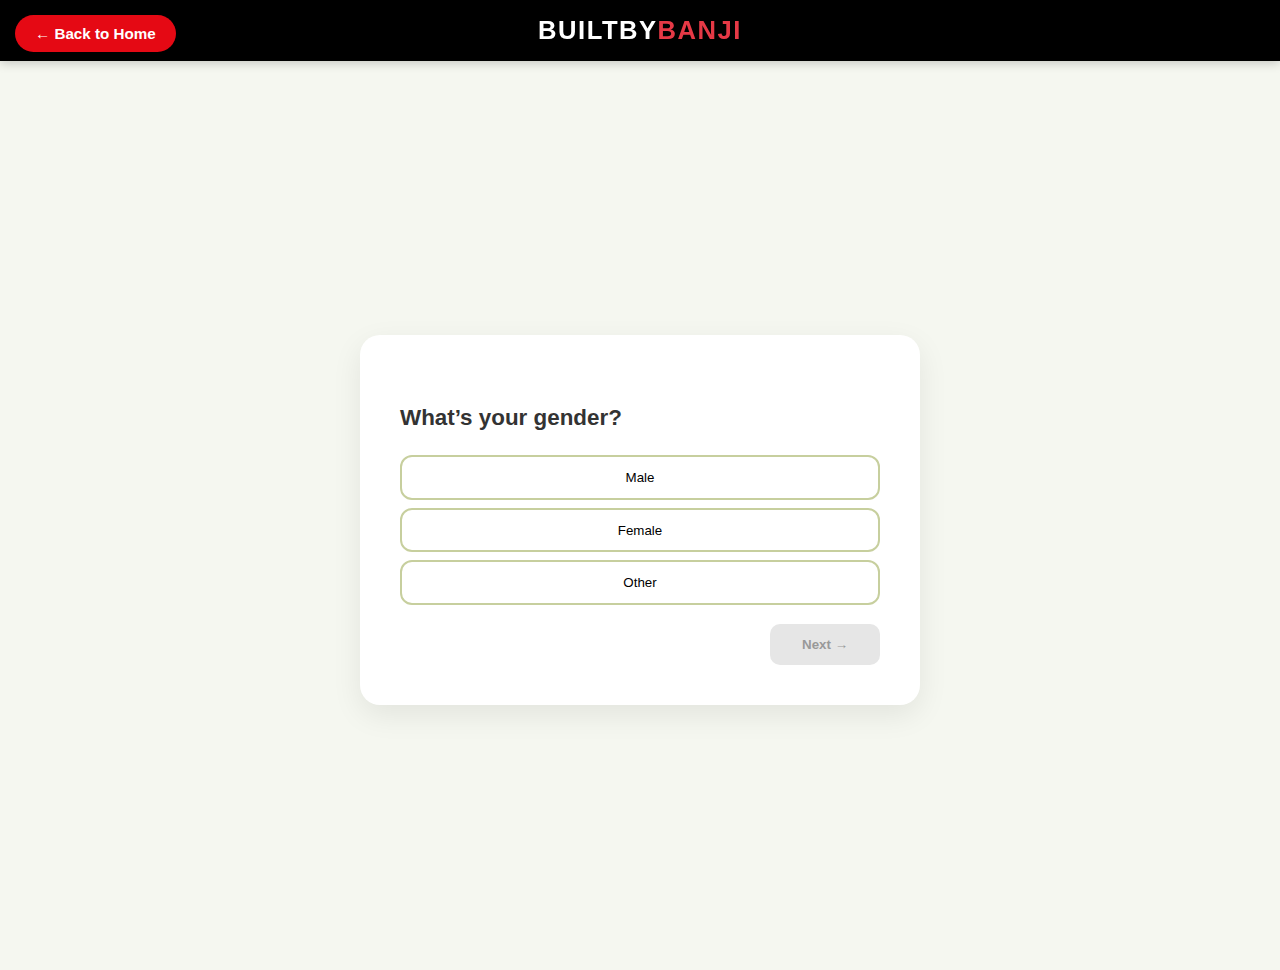
<file: coaching-survey.html>
<!DOCTYPE html>
<html lang="en">
<head>
  <meta charset="UTF-8" />
  <meta name="viewport" content="width=device-width, initial-scale=1.0" />
  <title>Coaching Survey | BuiltByBanji</title>
  <link rel="stylesheet" href="survey.css" />
</head>
<body>
  <nav class="navbar">
    <div class="nav-logo">BuiltBy<span>Banji</span></div>
  </nav>

  <div class="survey-wrapper">
    <div class="survey-card">
      <div id="progress-bar"></div>

      <div id="question-box" class="fade-in">
        <h2 id="question">What’s your gender?</h2>
        <div id="options"></div>
      </div>

      <div class="bottom-nav">
        <button id="nextBtn" disabled>Next →</button>
      </div>
    </div>
  </div>
  <a href="index.html" class="back-btn">← Back to Home</a>


  <script>
    const questions = [
      { q: "What’s your gender?", options: ["Male", "Female", "Other"] },
      { q: "What’s your body type?", options: ["Ectomorph", "Mesomorph", "Endomorph"] },
      { q: "How long have you been consistently working out?", options: ["I've never trained before", "Less than 6 months", "6-12 months", "1-3 years","3+ years"]},
      { q: "Have you worked with a personal trainer before?", options: ["Yes","No"] },
      { q: "Which training location is most accessible to you?", options: ["Commercial gym","Home gym","outdoors"] },
      { q: "What’s your main fitness goal?", options: ["Build muscle", "Lose fat", "Recomp", "Stay fit"] },
      { q: "How many days a week can you train?", options: ["3", "4", "5", "6+"] },
      { q: "Any injuries or limitations?", options: ["None", "Lower back", "Knees", "Shoulders", "Other"] },
    ];

    let currentIndex = 0;
    const questionBox = document.getElementById("question");
    const optionsBox = document.getElementById("options");
    const nextBtn = document.getElementById("nextBtn");
    const progressBar = document.getElementById("progress-bar");

    let answers = {};

    function loadQuestion() {
      const q = questions[currentIndex];
      questionBox.textContent = q.q;
      optionsBox.innerHTML = "";

      q.options.forEach(opt => {
        const btn = document.createElement("button");
        btn.textContent = opt;
        btn.classList.add("option-btn");
        btn.onclick = (e) => selectOption(e, opt);
        optionsBox.appendChild(btn);
      });

      nextBtn.disabled = true;
      animateIn();
      updateProgress();
    }

    function selectOption(e, opt) {
      answers[questions[currentIndex].q] = opt;
      document.querySelectorAll(".option-btn").forEach(btn => btn.classList.remove("selected"));
      e.target.classList.add("selected");
      nextBtn.disabled = false;
    }

    nextBtn.onclick = () => {
      if (currentIndex < questions.length - 1) {
        animateOut(() => {
          currentIndex++;
          loadQuestion();
        });
      } else {
        showSummary();
      }
    };

    function showSummary() {
      animateOut(() => {
        questionBox.textContent = "✅ Thank you!";
        optionsBox.innerHTML = `
          <p>Your responses have been recorded.</p>
          <p>We’ll use this info to tailor your custom plan.</p>
          <a href="contact.html" class="cta-btn">Proceed to Contact →</a>
        `;
        nextBtn.style.display = "none";
        progressBar.style.width = "100%";
      });
    }

    function animateOut(callback) {
      const box = document.getElementById("question-box");
      box.classList.remove("fade-in");
      box.classList.add("fade-out");
      setTimeout(() => {
        callback();
        box.classList.remove("fade-out");
        box.classList.add("fade-in");
      }, 300);
    }

    function animateIn() {
      const box = document.getElementById("question-box");
      box.classList.add("fade-in");
    }

    function updateProgress() {
      const percent = ((currentIndex) / questions.length) * 100;
      progressBar.style.width = `${percent}%`;
    }

    loadQuestion();
    function showSummary() {
  animateOut(() => {
    // Store answers in localStorage before redirect
    localStorage.setItem("surveyData", JSON.stringify(answers));

    // Redirect to contact form page
    window.location.href = "contact.html";
  });
}
  </script>
</body>
</html>
</file>
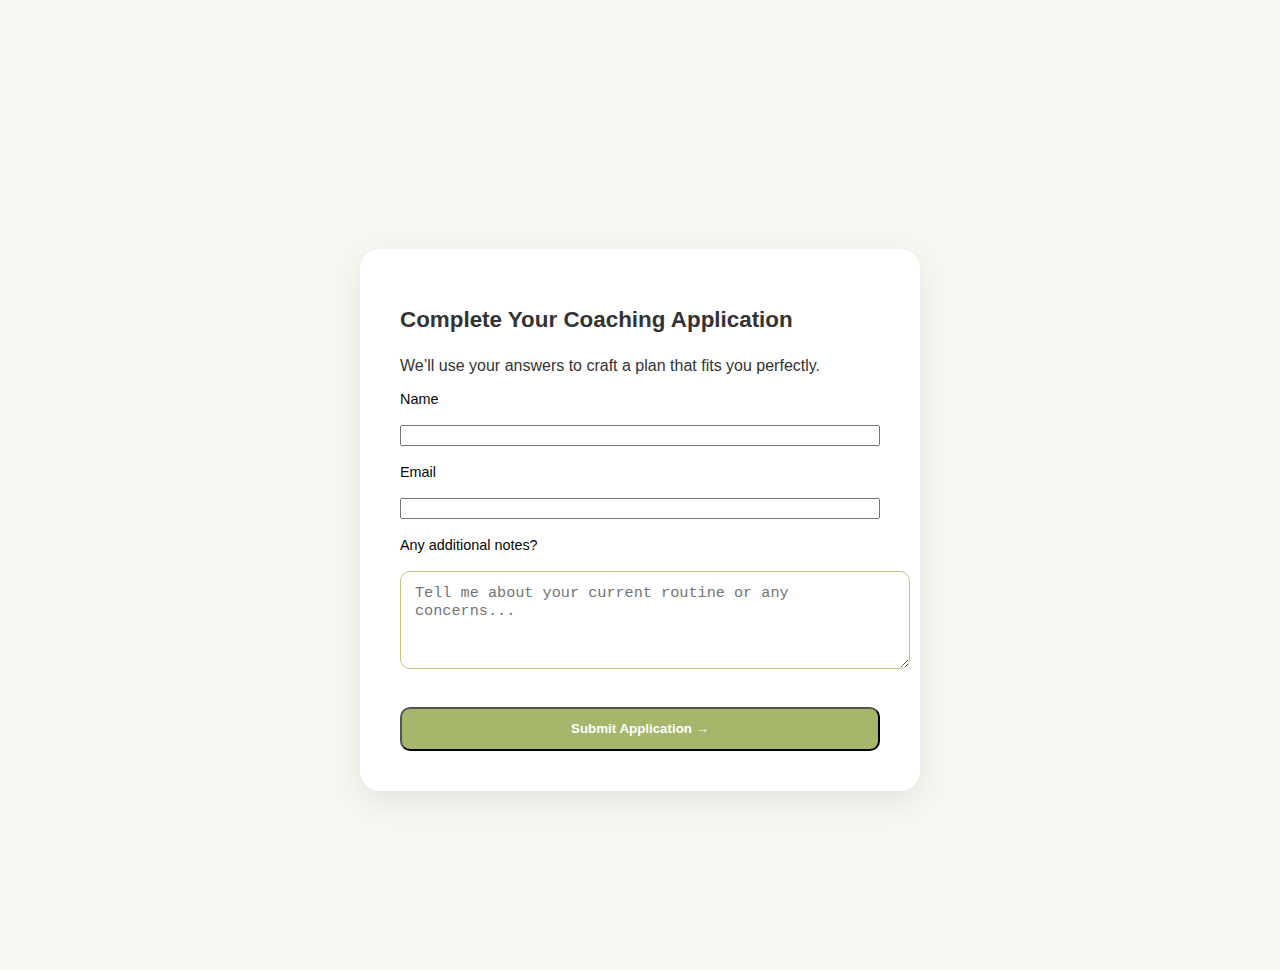
<file: contact.html>
<!DOCTYPE html>
<html lang="en">
<head>
  <meta charset="UTF-8">
  <meta name="viewport" content="width=device-width, initial-scale=1.0">
  <title>Apply for Coaching | BuiltByBanji</title>
  <link rel="stylesheet" href="survey.css" />
</head>
<body>
  <div class="survey-wrapper">
    <h2>Complete Your Coaching Application</h2>
    <p>We’ll use your answers to craft a plan that fits you perfectly.</p>

    <form id="contactForm" action="https://formspree.io/f/xzzjazvv" method="POST">
      <label>Name</label>
      <input type="text" name="name" required>

      <label>Email</label>
      <input type="email" name="email" required>

      <label>Any additional notes?</label>
      <textarea name="message" rows="4" placeholder="Tell me about your current routine or any concerns..."></textarea>

      <!-- Hidden survey data field -->
      <input type="hidden" name="surveyResults" id="surveyResults">

      <button type="submit" class="cta-btn">Submit Application →</button>
    </form>
  </div>

  <script>
    // Load survey results from localStorage
    const stored = localStorage.getItem("surveyData");
    if (stored) {
      const data = JSON.parse(stored);
      let formatted = Object.entries(data)
        .map(([q, a]) => `${q}: ${a}`)
        .join("\n");
      document.getElementById("surveyResults").value = formatted;
    }

    // Optionally clear data after submission
    document.getElementById("contactForm").addEventListener("submit", () => {
      localStorage.removeItem("surveyData");
    });
  </script>
</body>
</html>
</file>
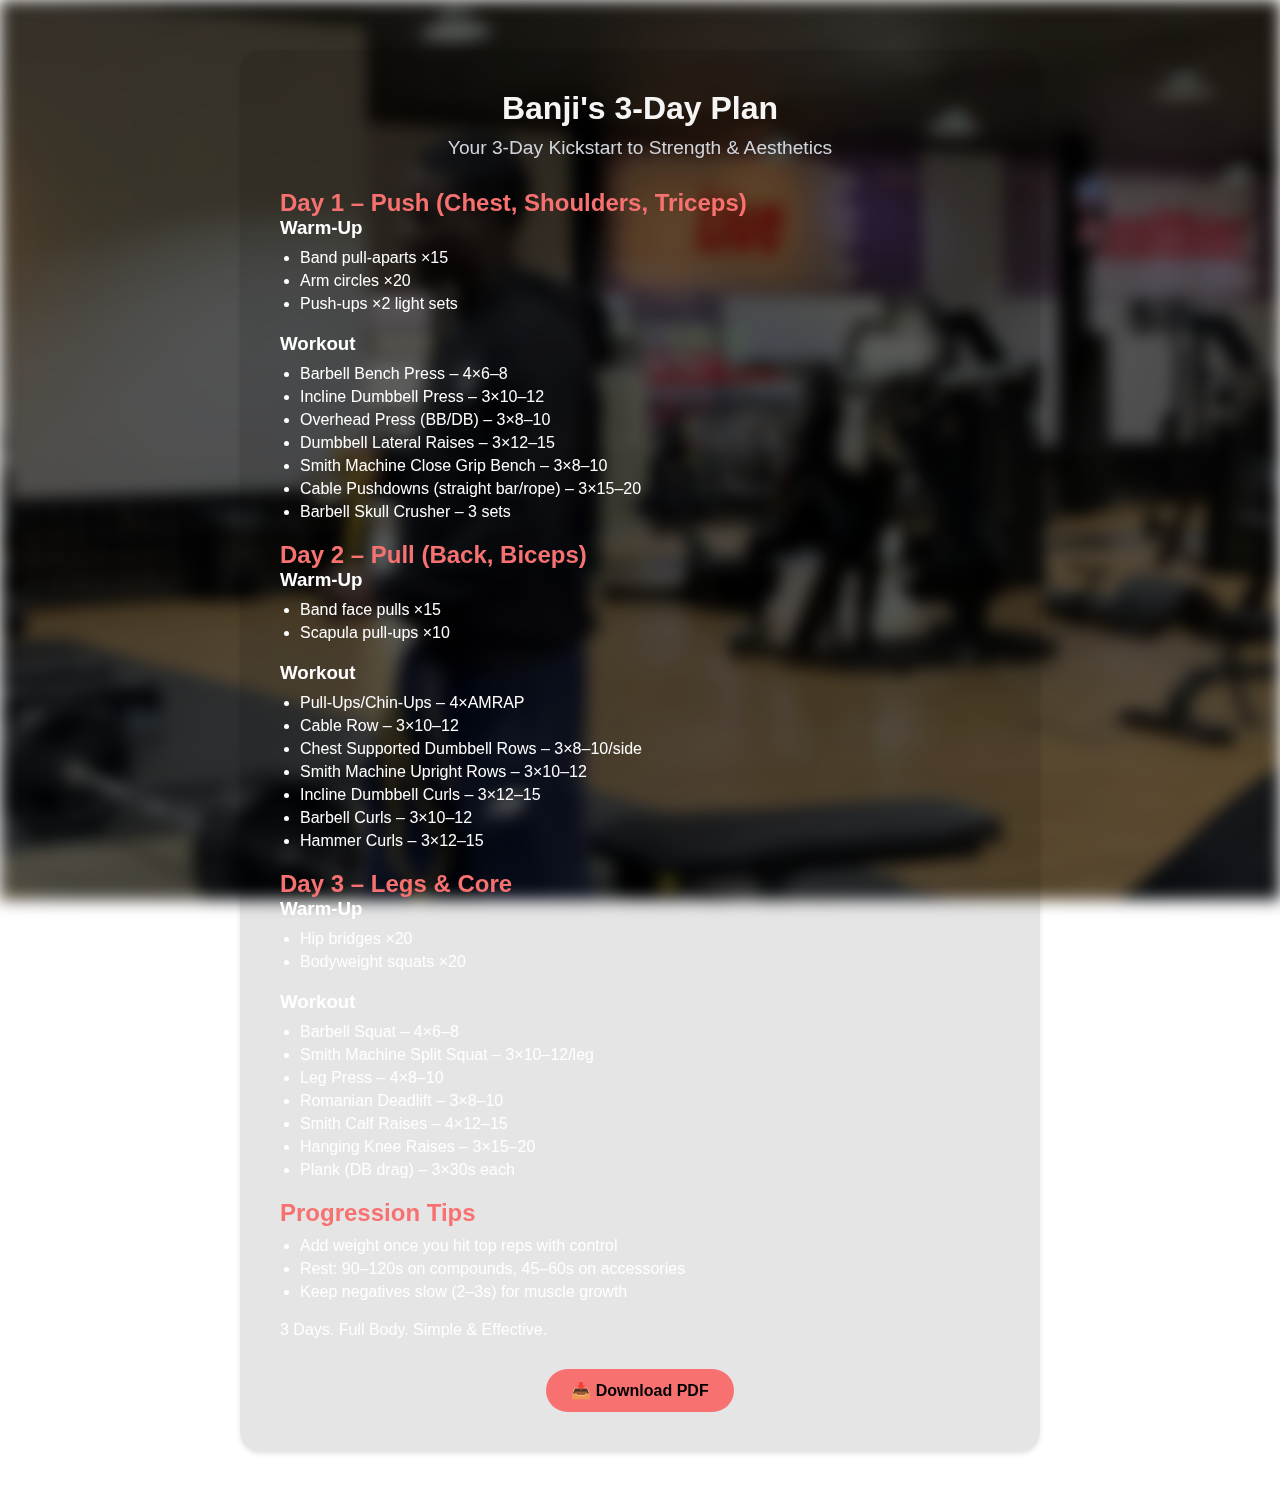
<file: trial.html>
<!DOCTYPE html>
<html lang="en">
<head>
  <meta charset="UTF-8">
  <meta name="viewport" content="width=device-width, initial-scale=1.0">
  <title>Free Trial Program | BuiltByBanji</title>
  <link rel="stylesheet" href="trial.css">
</head>
<body>
  <!-- Background -->
  <div class="background"></div>

  <!-- Content -->
  <div class="trial-container">
    <h1>Banji's 3-Day Plan</h1>
    <p class="subtitle">Your 3-Day Kickstart to Strength & Aesthetics</p>

    <div class="program">
      <!-- Day 1 -->
      <h2>Day 1 – Push (Chest, Shoulders, Triceps)</h2>
      <h3>Warm-Up</h3>
      <ul>
        <li>Band pull-aparts ×15</li>
        <li>Arm circles ×20</li>
        <li>Push-ups ×2 light sets</li>
      </ul>
      <h3>Workout</h3>
      <ul>
        <li>Barbell Bench Press – 4×6–8</li>
        <li>Incline Dumbbell Press – 3×10–12</li>
        <li>Overhead Press (BB/DB) – 3×8–10</li>
        <li>Dumbbell Lateral Raises – 3×12–15</li>
        <li>Smith Machine Close Grip Bench – 3×8–10</li>
        <li>Cable Pushdowns (straight bar/rope) – 3×15–20</li>
        <li>Barbell Skull Crusher – 3 sets</li>
      </ul>

      <!-- Day 2 -->
      <h2>Day 2 – Pull (Back, Biceps)</h2>
      <h3>Warm-Up</h3>
      <ul>
        <li>Band face pulls ×15</li>
        <li>Scapula pull-ups ×10</li>
      </ul>
      <h3>Workout</h3>
      <ul>
        <li>Pull-Ups/Chin-Ups – 4×AMRAP</li>
        <li>Cable Row – 3×10–12</li>
        <li>Chest Supported Dumbbell Rows – 3×8–10/side</li>
        <li>Smith Machine Upright Rows – 3×10–12</li>
        <li>Incline Dumbbell Curls – 3×12–15</li>
        <li>Barbell Curls – 3×10–12</li>
        <li>Hammer Curls – 3×12–15</li>
      </ul>

      <!-- Day 3 -->
      <h2>Day 3 – Legs & Core</h2>
      <h3>Warm-Up</h3>
      <ul>
        <li>Hip bridges ×20</li>
        <li>Bodyweight squats ×20</li>
      </ul>
      <h3>Workout</h3>
      <ul>
        <li>Barbell Squat – 4×6–8</li>
        <li>Smith Machine Split Squat – 3×10–12/leg</li>
        <li>Leg Press – 4×8–10</li>
        <li>Romanian Deadlift – 3×8–10</li>
        <li>Smith Calf Raises – 4×12–15</li>
        <li>Hanging Knee Raises – 3×15–20</li>
        <li>Plank (DB drag) – 3×30s each</li>
      </ul>

      <!-- Progression Tips -->
      <h2>Progression Tips</h2>
      <ul>
        <li>Add weight once you hit top reps with control</li>
        <li>Rest: 90–120s on compounds, 45–60s on accessories</li>
        <li>Keep negatives slow (2–3s) for muscle growth</li>
      </ul>

      <p class="final-note">3 Days. Full Body. Simple & Effective.</p>
    </div>

    <a href="BuiltByBanji_FreeTrial.pdf" class="download-btn" download>
      📥 Download PDF
    </a>
  </div>
</body>
</html>
</file>
<file: survey.css>
/* General Layout */
body {
  margin: 0;
  font-family: "Poppins", sans-serif;
  background: #f5f7f0;
  color: #333;
  display: flex;
  justify-content: center;
  align-items: center;
  height: 100vh;
}

.survey-wrapper {
  width: 100%;
  max-width: 480px;
  background: #fff;
  border-radius: 20px;
  box-shadow: 0 10px 30px rgba(0,0,0,0.08);
  padding: 2.5rem;
  position: relative;
  overflow: hidden;
}

/* Progress Bar */
#progress-bar {
  height: 6px;
  background: #b7c97b;
  border-radius: 6px;
  width: 0;
  transition: width 0.4s ease;
  margin-bottom: 1.5rem;
}

/* Question Text */
h2 {
  font-size: 1.4rem;
  font-weight: 600;
  margin-bottom: 1.5rem;
}

/* Option Buttons */
.option-btn {
  display: block;
  width: 100%;
  padding: 0.8rem;
  margin: 0.5rem 0;
  border: 2px solid #c7cf9e;
  background: transparent;
  border-radius: 12px;
  cursor: pointer;
  transition: all 0.3s ease;
  font-weight: 500;
}

.option-btn:hover {
  background: #c7cf9e;
  color: #fff;
}

.option-btn.selected {
  background: #a6b66a;
  color: white;
}

/* Next Button */
.bottom-nav {
  display: flex;
  justify-content: flex-end;
  margin-top: 1.2rem;
}

#nextBtn {
  padding: 0.8rem 2rem;
  background: #a6b66a;
  color: white;
  border: none;
  border-radius: 10px;
  cursor: pointer;
  font-weight: 600;
  transition: background 0.3s ease;
}

#nextBtn:disabled {
  background: #e6e6e6;
  color: #999;
  cursor: not-allowed;
}

/* CTA at end */
.cta-btn {
  display: inline-block;
  margin-top: 1.2rem;
  padding: 0.8rem 1.6rem;
  background: #a6b66a;
  color: white;
  border-radius: 10px;
  text-decoration: none;
  font-weight: 600;
}

/* Fade Animations */
.fade-in {
  animation: fadeIn 0.4s ease forwards;
}

.fade-out {
  animation: fadeOut 0.3s ease forwards;
}

@keyframes fadeIn {
  from { opacity: 0; transform: translateY(15px); }
  to { opacity: 1; transform: translateY(0); }
}

@keyframes fadeOut {
  from { opacity: 1; transform: translateY(0); }
  to { opacity: 0; transform: translateY(-10px); }
}
textarea {
  width: 100%;
  background: #ffffff;
  color: #111;
  border: 1px solid #b7c97b;
  border-radius: 10px;
  padding: 12px 14px;
  font-size: 0.95rem;
  outline: none;
  transition: border-color 0.3s ease, box-shadow 0.3s ease;
}

input:focus,
textarea:focus {
  border-color:#b7c97b;
  box-shadow: 0 0 5px rgba(229, 9, 20, 0.3);
}
/* ============ FORM ============ */
form {
  display: flex;
  flex-direction: column;
  gap: 18px;
}

label {
  text-align: left;
  font-size: 0.9rem;
  color: #060606;
  font-weight: 500;
}/* ===== NAVBAR STYLING ===== */
.navbar {
  width: 100%;
  background: #000; /* black background */
  color: #fff;
  display: flex;
  justify-content: center;
  align-items: center;
  padding: 1rem 0;
  box-shadow: 0 2px 10px rgba(0,0,0,0.2);
  position: fixed;
  top: 0;
  left: 0;
  z-index: 1000;
}

.nav-logo {
  font-size: 1.5rem;
  font-weight: 700;
  letter-spacing: 0.5px;
}

.nav-logo span {
  color: #e63946; /* red accent */
}

body {
  padding-top: 70px; /* prevents navbar from covering content */
}
.nav-logo {
  font-size: 1.6rem;
  font-weight: 800;
  text-transform: uppercase;
  letter-spacing: 1.5px;
}
.back-home-btn {
  position: fixed;
  top: 20px;
  left: 20px;
  z-index: 1000;
  background: rgba(0, 0, 0, 0.7);
  color: #ff2e2e; /* BuiltByBanji red accent */
  font-weight: 600;
  text-decoration: none;
  font-size: 16px;
  border: 2px solid #ff2e2e;
  padding: 10px 18px;
  border-radius: 10px;
  transition: all 0.3s ease;
  backdrop-filter: blur(6px);
}

.back-home-btn:hover {
  background: #ff2e2e;
  color: #fff;
  transform: scale(1.05);
  box-shadow: 0 0 12px rgba(255, 46, 46, 0.4);
}
/* === Back Button Styling === */
.back-btn {
  display: inline-block;
  background-color: #e50914;
  color: #fff;
  padding: 10px 20px;
  border-radius: 25px;
  text-decoration: none;
  font-weight: 600;
  font-size: 0.95rem;
  position: absolute;
  top: 15px;
  left: 15px;
  transition: background 0.3s ease, transform 0.3s ease;
  z-index: 1000;
}

.back-btn:hover {
  background-color: #b3070f;
  transform: scale(1.05);
}

/* === Responsive Fix for Mobile === */
@media (max-width: 768px) {
  .back-btn {
    font-size: 0.85rem;
    padding: 8px 16px;
    top: 10px;
    left: 10px;
    border-radius: 20px;
  }
}

@media (max-width: 480px) {
  .back-btn {
    font-size: 0.8rem;
    padding: 6px 14px;
    top: 8px;
    left: 8px;
  }
}
header {
  position: relative;
  padding-top: 60px; /* creates space for the back button */
}
</file>
<file: trial.css>
/* Reset */
* {
  margin: 0;
  padding: 0;
  box-sizing: border-box;
  font-family: 'Poppins', sans-serif;
}

/* Background Image */
.background {
  position: fixed;
  top: 0; left: 0;
  width: 100%; height: 100%;
  background: url('images/Shot.jpg') no-repeat center center/cover;
  filter: blur(8px) brightness(0.4);
  z-index: -1;
}

/* Main Container */
.trial-container {
  max-width: 800px;
  margin: 50px auto;
  background: rgba(0, 0, 0, 0.1);
  color: #fff;
  padding: 40px;
  border-radius: 20px;
  box-shadow: 0 2px 5px rgba(0,0,0,0.1);
  text-align: center;
}

/* Titles */
h1 {
  font-size: 2rem;
  margin-bottom: 10px;
  color: #f5f5f5; /* yellow accent */
}
.subtitle {
  font-size: 1.2rem;
  margin-bottom: 30px;
  color: #d1d5db;
}

/* Program */
.program {
  text-align: left;
}
.program h2 {
  margin-top: 20px;
  color: #f87171; /* red accent */
}
.program ul {
  margin: 10px 0 20px 20px;
}
.program li {
  margin: 5px 0;
}

/* Button */
.download-btn {
  display: inline-block;
  margin-top: 30px;
  padding: 12px 25px;
  background: #f87171;
  color: #000;
  font-weight: bold;
  border-radius: 30px;
  text-decoration: none;
  transition: 0.3s;
}
.download-btn:hover {
  background: #f87171;
  transform: scale(1.05);
}
</file>
